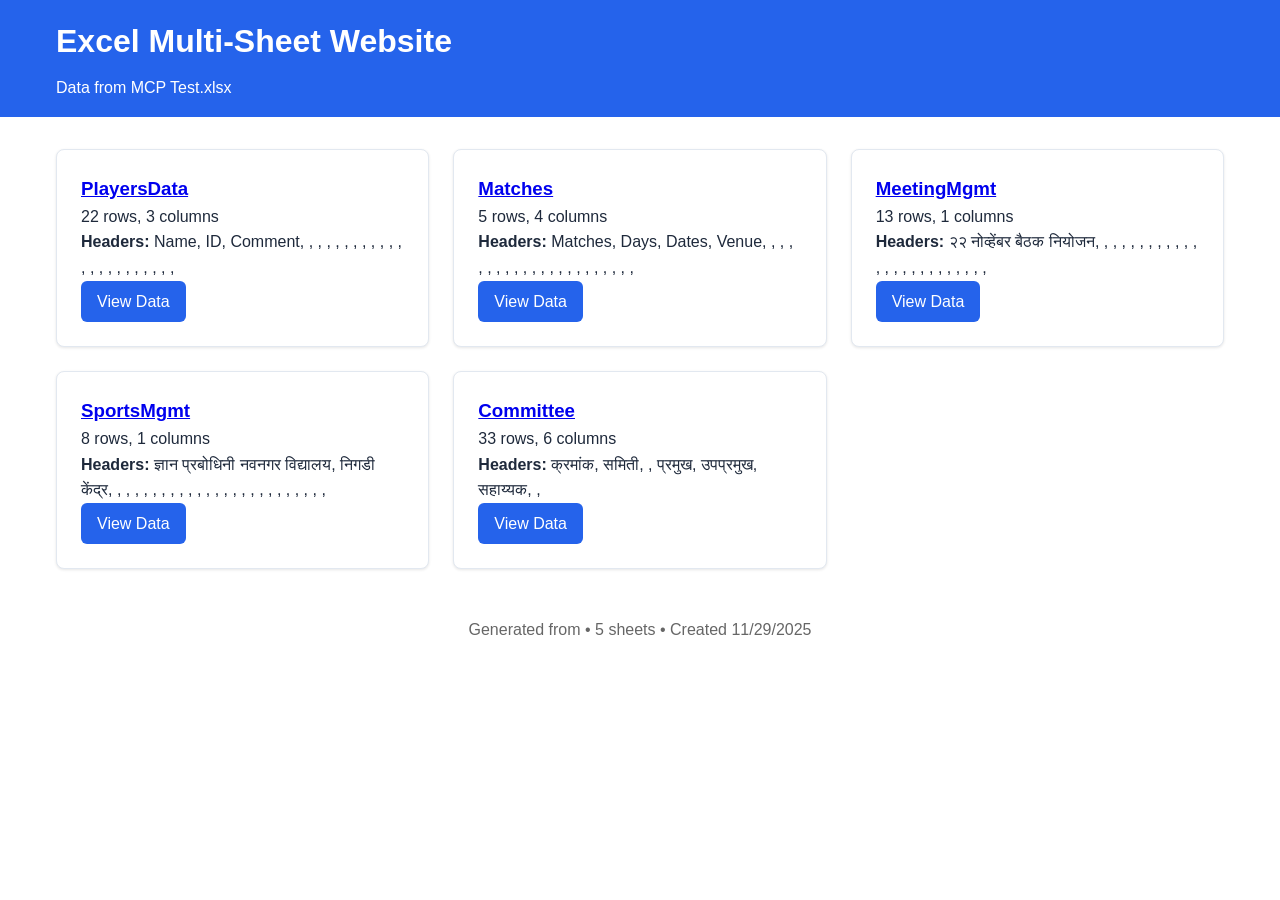
<file: index.html>
<!DOCTYPE html>
<html lang="en">
<head>
    <meta charset="UTF-8">
    <meta name="viewport" content="width=device-width, initial-scale=1.0">
    <title>Excel Multi-Sheet Website</title>
    <link rel="stylesheet" href="assets/style.css">
    <link rel="manifest" href="manifest.json">
</head>
<body>
    <header>
        <div class="container">
            <h1>Excel Multi-Sheet Website</h1>
            <p>Data from MCP Test.xlsx</p>
        </div>
    </header>
    
    <div class="container">
        <div class="nav-grid">
            <div class="nav-card">
                <h3><a href="playersdata.html">PlayersData</a></h3>
                <p>22 rows, 3 columns</p>
                <p><strong>Headers:</strong> Name, ID, Comment, , , , , , , , , , , , , , , , , , , , , , , </p>
                <a href="playersdata.html" class="btn">View Data</a>
            </div>
            <div class="nav-card">
                <h3><a href="matches.html">Matches</a></h3>
                <p>5 rows, 4 columns</p>
                <p><strong>Headers:</strong> Matches, Days, Dates, Venue, , , , , , , , , , , , , , , , , , , , , , </p>
                <a href="matches.html" class="btn">View Data</a>
            </div>
            <div class="nav-card">
                <h3><a href="meetingmgmt.html">MeetingMgmt</a></h3>
                <p>13 rows, 1 columns</p>
                <p><strong>Headers:</strong> २२ नोव्हेंबर बैठक नियोजन, , , , , , , , , , , , , , , , , , , , , , , , , </p>
                <a href="meetingmgmt.html" class="btn">View Data</a>
            </div>
            <div class="nav-card">
                <h3><a href="sportsmgmt.html">SportsMgmt</a></h3>
                <p>8 rows, 1 columns</p>
                <p><strong>Headers:</strong> ज्ञान प्रबोधिनी नवनगर विद्यालय, निगडी केंद्र, , , , , , , , , , , , , , , , , , , , , , , , , </p>
                <a href="sportsmgmt.html" class="btn">View Data</a>
            </div>
            <div class="nav-card">
                <h3><a href="committee.html">Committee</a></h3>
                <p>33 rows, 6 columns</p>
                <p><strong>Headers:</strong> क्रमांक, समिती, , प्रमुख, उपप्रमुख, सहाय्यक, , </p>
                <a href="committee.html" class="btn">View Data</a>
            </div>
        </div>
        
        <footer style="margin-top: 3rem; text-align: center; color: #666;">
            <p>Generated from  • 5 sheets • Created 11/29/2025</p>
        </footer>
    </div>
    
    <script src="assets/script.js"></script>
</body>
</html>
</file>
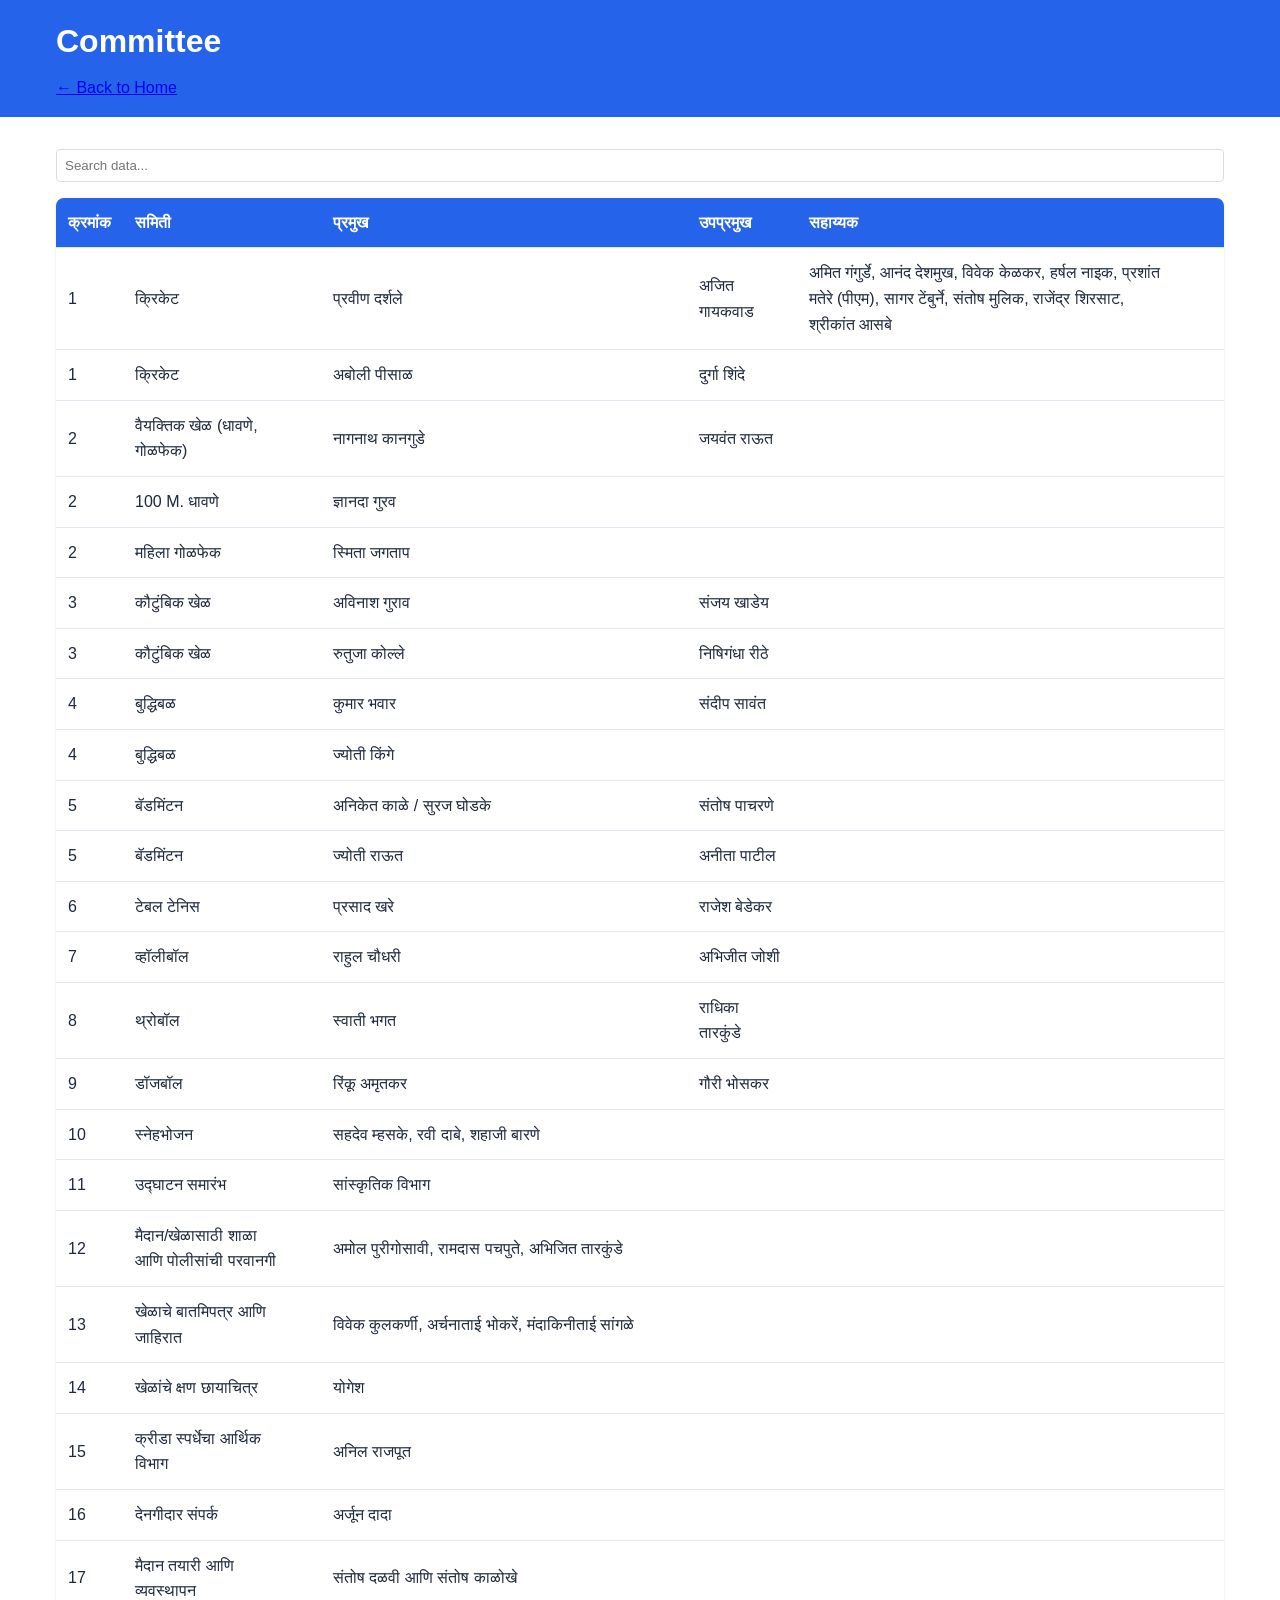
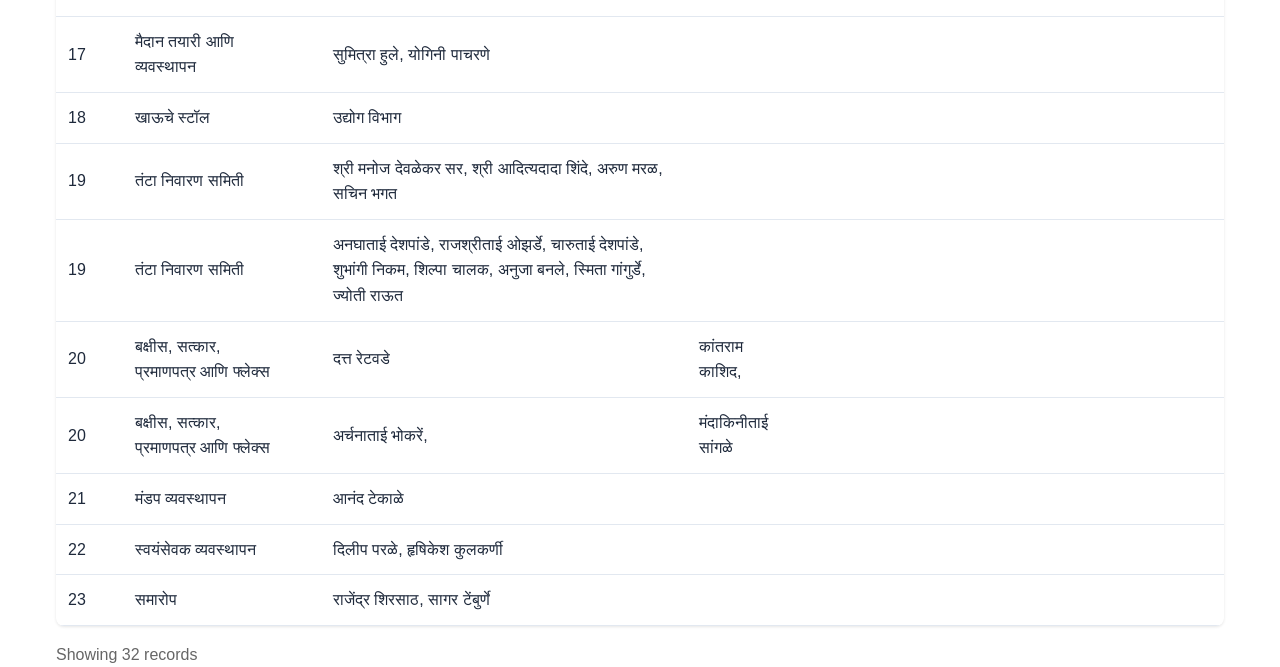
<file: committee.html>
<!DOCTYPE html>
<html lang="en">
<head>
    <meta charset="UTF-8">
    <meta name="viewport" content="width=device-width, initial-scale=1.0">
    <title>Committee</title>
    <link rel="stylesheet" href="assets/style.css">
</head>
<body>
    <header>
        <div class="container">
            <h1>Committee</h1>
            <p><a href="index.html">← Back to Home</a></p>
        </div>
    </header>
    
    <div class="container">
        <div style="margin-bottom: 1rem;">
            <input type="text" id="search" placeholder="Search data..." style="width: 100%; padding: 0.5rem; border: 1px solid #ddd; border-radius: 4px;">
        </div>
        
        <table class="data-table" id="dataTable">
            <thead>
                <tr>
                    <th>क्रमांक</th>
                    <th>समिती</th>
                    <th></th>
                    <th>प्रमुख</th>
                    <th>उपप्रमुख</th>
                    <th>सहाय्यक</th>
                    <th></th>
                    <th></th>
                </tr>
            </thead>
            <tbody>
                <tr>
                    <td>1</td>
                    <td>क्रिकेट</td>
                    <td></td>
                    <td>प्रवीण दर्शले</td>
                    <td>अजित गायकवाड</td>
                    <td>अमित गंगुर्डे, आनंद देशमुख, विवेक केळकर, हर्षल नाइक, प्रशांत मतेरे (पीएम), सागर टेंबुर्ने, संतोष मुलिक, राजेंद्र शिरसाट, श्रीकांत आसबे</td>
                    <td></td>
                    <td></td>
                </tr>
                <tr>
                    <td>1</td>
                    <td>क्रिकेट</td>
                    <td></td>
                    <td>अबोली पीसाळ</td>
                    <td>दुर्गा शिंदे</td>
                    <td></td>
                    <td></td>
                    <td></td>
                </tr>
                <tr>
                    <td>2</td>
                    <td>वैयक्तिक खेळ (धावणे, गोळफेक)</td>
                    <td></td>
                    <td>नागनाथ कानगुडे</td>
                    <td>जयवंत राऊत</td>
                    <td></td>
                    <td></td>
                    <td></td>
                </tr>
                <tr>
                    <td>2</td>
                    <td>100 M. धावणे</td>
                    <td></td>
                    <td>ज्ञानदा गुरव</td>
                    <td></td>
                    <td></td>
                    <td></td>
                    <td></td>
                </tr>
                <tr>
                    <td>2</td>
                    <td>महिला गोळफेक</td>
                    <td></td>
                    <td>स्मिता जगताप</td>
                    <td></td>
                    <td></td>
                    <td></td>
                    <td></td>
                </tr>
                <tr>
                    <td>3</td>
                    <td>कौटुंबिक खेळ</td>
                    <td></td>
                    <td>अविनाश गुराव</td>
                    <td>संजय खाडेय</td>
                    <td></td>
                    <td></td>
                    <td></td>
                </tr>
                <tr>
                    <td>3</td>
                    <td>कौटुंबिक खेळ</td>
                    <td></td>
                    <td>रुतुजा कोल्ले</td>
                    <td>निषिगंधा रीठे</td>
                    <td></td>
                    <td></td>
                    <td></td>
                </tr>
                <tr>
                    <td>4</td>
                    <td>बुद्धिबळ</td>
                    <td></td>
                    <td>कुमार भवार</td>
                    <td>संदीप सावंत</td>
                    <td></td>
                    <td></td>
                    <td></td>
                </tr>
                <tr>
                    <td>4</td>
                    <td>बुद्धिबळ</td>
                    <td></td>
                    <td>ज्योती किंगे</td>
                    <td></td>
                    <td></td>
                    <td></td>
                    <td></td>
                </tr>
                <tr>
                    <td>5</td>
                    <td>बॅडमिंटन</td>
                    <td></td>
                    <td>अनिकेत काळे / सुरज घोडके</td>
                    <td>संतोष पाचरणे</td>
                    <td></td>
                    <td></td>
                    <td></td>
                </tr>
                <tr>
                    <td>5</td>
                    <td>बॅडमिंटन</td>
                    <td></td>
                    <td>ज्योती राऊत</td>
                    <td>अनीता पाटील</td>
                    <td></td>
                    <td></td>
                    <td></td>
                </tr>
                <tr>
                    <td>6</td>
                    <td>टेबल टेनिस</td>
                    <td></td>
                    <td>प्रसाद खरे</td>
                    <td>राजेश बेडेकर</td>
                    <td></td>
                    <td></td>
                    <td></td>
                </tr>
                <tr>
                    <td>7</td>
                    <td>व्हॉलीबॉल</td>
                    <td></td>
                    <td>राहुल चौधरी</td>
                    <td>अभिजीत जोशी</td>
                    <td></td>
                    <td></td>
                    <td></td>
                </tr>
                <tr>
                    <td>8</td>
                    <td>थ्रोबॉल</td>
                    <td></td>
                    <td>स्वाती भगत</td>
                    <td>राधिका तारकुंडे</td>
                    <td></td>
                    <td></td>
                    <td></td>
                </tr>
                <tr>
                    <td>9</td>
                    <td>डॉजबॉल</td>
                    <td></td>
                    <td>रिंकू अमृतकर</td>
                    <td>गौरी भोसकर</td>
                    <td></td>
                    <td></td>
                    <td></td>
                </tr>
                <tr>
                    <td>10</td>
                    <td>स्नेहभोजन</td>
                    <td></td>
                    <td>सहदेव म्हसके, रवी दाबे, शहाजी बारणे</td>
                    <td></td>
                    <td></td>
                    <td></td>
                    <td></td>
                </tr>
                <tr>
                    <td>11</td>
                    <td>उद्घाटन समारंभ</td>
                    <td></td>
                    <td>सांस्कृतिक विभाग</td>
                    <td></td>
                    <td></td>
                    <td></td>
                    <td></td>
                </tr>
                <tr>
                    <td>12</td>
                    <td>मैदान/खेळासाठी शाळा आणि पोलीसांची परवानगी</td>
                    <td></td>
                    <td>अमोल पुरीगोसावी, रामदास पचपुते, अभिजित तारकुंडे</td>
                    <td></td>
                    <td></td>
                    <td></td>
                    <td></td>
                </tr>
                <tr>
                    <td>13</td>
                    <td>खेळाचे बातमिपत्र आणि जाहिरात</td>
                    <td></td>
                    <td>विवेक कुलकर्णी, अर्चनाताई भोकरें, मंदाकिनीताई सांगळे</td>
                    <td></td>
                    <td></td>
                    <td></td>
                    <td></td>
                </tr>
                <tr>
                    <td>14</td>
                    <td>खेळांचे क्षण छायाचित्र</td>
                    <td></td>
                    <td>योगेश</td>
                    <td></td>
                    <td></td>
                    <td></td>
                    <td></td>
                </tr>
                <tr>
                    <td>15</td>
                    <td>क्रीडा स्पर्धेचा आर्थिक विभाग</td>
                    <td></td>
                    <td>अनिल राजपूत</td>
                    <td></td>
                    <td></td>
                    <td></td>
                    <td></td>
                </tr>
                <tr>
                    <td>16</td>
                    <td>देनगीदार संपर्क</td>
                    <td></td>
                    <td>अर्जून दादा</td>
                    <td></td>
                    <td></td>
                    <td></td>
                    <td></td>
                </tr>
                <tr>
                    <td>17</td>
                    <td>मैदान तयारी आणि व्यवस्थापन</td>
                    <td></td>
                    <td>संतोष दळवी आणि संतोष काळोखे</td>
                    <td></td>
                    <td></td>
                    <td></td>
                    <td></td>
                </tr>
                <tr>
                    <td>17</td>
                    <td>मैदान तयारी आणि व्यवस्थापन</td>
                    <td></td>
                    <td>सुमित्रा हुले, योगिनी पाचरणे</td>
                    <td></td>
                    <td></td>
                    <td></td>
                    <td></td>
                </tr>
                <tr>
                    <td>18</td>
                    <td>खाऊचे स्टॉल</td>
                    <td></td>
                    <td>उद्योग विभाग</td>
                    <td></td>
                    <td></td>
                    <td></td>
                    <td></td>
                </tr>
                <tr>
                    <td>19</td>
                    <td>तंटा निवारण समिती</td>
                    <td></td>
                    <td>श्री मनोज देवळेकर सर, श्री आदित्यदादा शिंदे, अरुण मरळ, सचिन भगत</td>
                    <td></td>
                    <td></td>
                    <td></td>
                    <td></td>
                </tr>
                <tr>
                    <td>19</td>
                    <td>तंटा निवारण समिती</td>
                    <td></td>
                    <td>अनघाताई देशपांडे, राजश्रीताई ओझर्डे, चारुताई देशपांडे, शुभांगी निकम, शिल्पा चालक, अनुजा बनले, स्मिता गांगुर्डे, ज्योती राऊत</td>
                    <td></td>
                    <td></td>
                    <td></td>
                    <td></td>
                </tr>
                <tr>
                    <td>20</td>
                    <td>बक्षीस, सत्कार, प्रमाणपत्र आणि फ्लेक्स</td>
                    <td></td>
                    <td>दत्त रेटवडे</td>
                    <td>कांतराम काशिद,</td>
                    <td></td>
                    <td></td>
                    <td></td>
                </tr>
                <tr>
                    <td>20</td>
                    <td>बक्षीस, सत्कार, प्रमाणपत्र आणि फ्लेक्स</td>
                    <td></td>
                    <td>अर्चनाताई भोकरें,</td>
                    <td>मंदाकिनीताई सांगळे</td>
                    <td></td>
                    <td></td>
                    <td></td>
                </tr>
                <tr>
                    <td>21</td>
                    <td>मंडप व्यवस्थापन</td>
                    <td></td>
                    <td>आनंद टेकाळे</td>
                    <td></td>
                    <td></td>
                    <td></td>
                    <td></td>
                </tr>
                <tr>
                    <td>22</td>
                    <td>स्वयंसेवक व्यवस्थापन</td>
                    <td></td>
                    <td>दिलीप परळे, हृषिकेश कुलकर्णी</td>
                    <td></td>
                    <td></td>
                    <td></td>
                    <td></td>
                </tr>
                <tr>
                    <td>23</td>
                    <td>समारोप</td>
                    <td></td>
                    <td>राजेंद्र शिरसाठ, सागर टेंबुर्णे</td>
                    <td></td>
                    <td></td>
                    <td></td>
                    <td></td>
                </tr>
            </tbody>
        </table>
        
        <p style="margin-top: 1rem; color: #666;">
            Showing 32 records
        </p>
    </div>
    
    <script src="assets/script.js"></script>
    <script>searchTable('search', 'dataTable');</script>
</body>
</html>
</file>
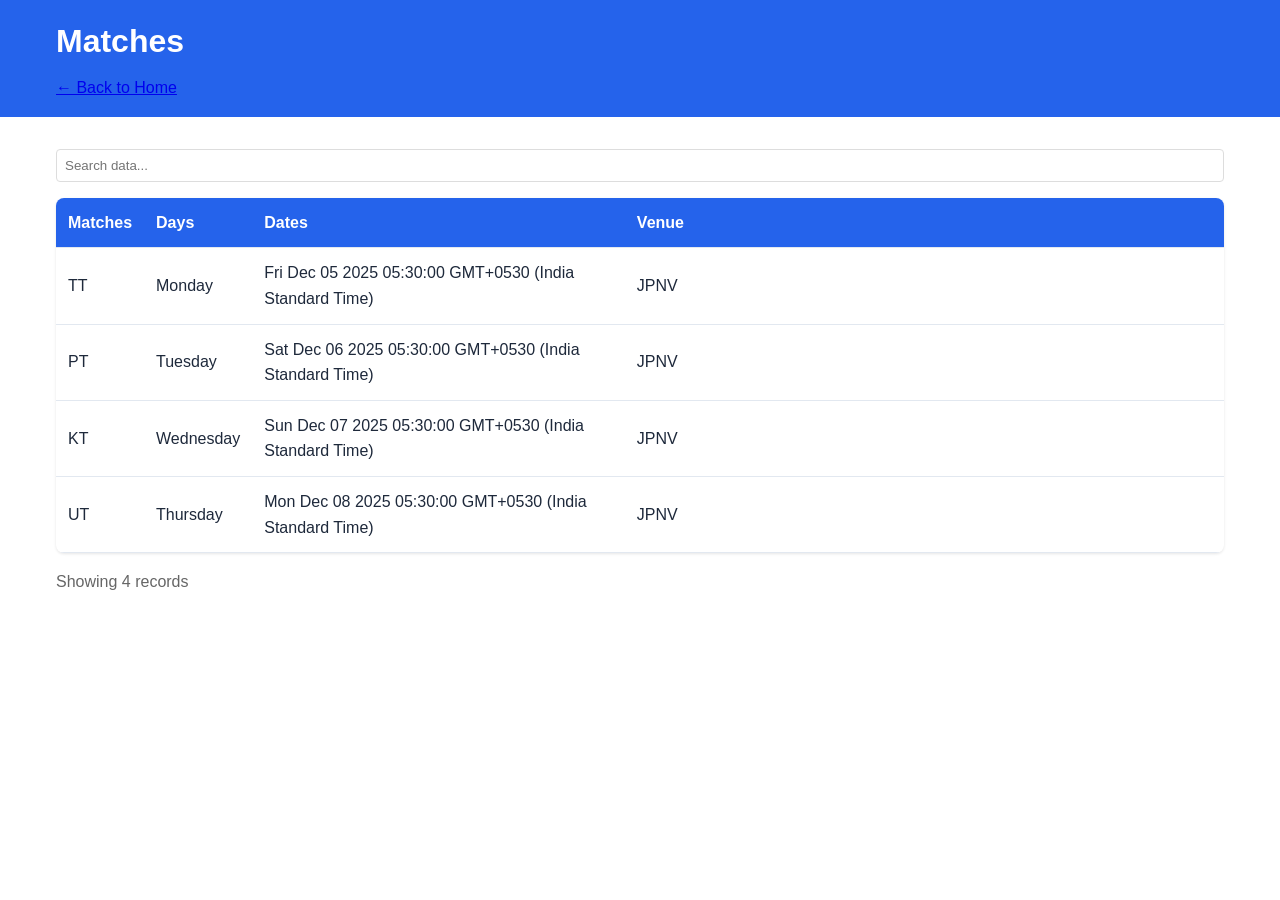
<file: matches.html>
<!DOCTYPE html>
<html lang="en">
<head>
    <meta charset="UTF-8">
    <meta name="viewport" content="width=device-width, initial-scale=1.0">
    <title>Matches</title>
    <link rel="stylesheet" href="assets/style.css">
</head>
<body>
    <header>
        <div class="container">
            <h1>Matches</h1>
            <p><a href="index.html">← Back to Home</a></p>
        </div>
    </header>
    
    <div class="container">
        <div style="margin-bottom: 1rem;">
            <input type="text" id="search" placeholder="Search data..." style="width: 100%; padding: 0.5rem; border: 1px solid #ddd; border-radius: 4px;">
        </div>
        
        <table class="data-table" id="dataTable">
            <thead>
                <tr>
                    <th>Matches</th>
                    <th>Days</th>
                    <th>Dates</th>
                    <th>Venue</th>
                    <th></th>
                    <th></th>
                    <th></th>
                    <th></th>
                    <th></th>
                    <th></th>
                    <th></th>
                    <th></th>
                    <th></th>
                    <th></th>
                    <th></th>
                    <th></th>
                    <th></th>
                    <th></th>
                    <th></th>
                    <th></th>
                    <th></th>
                    <th></th>
                    <th></th>
                    <th></th>
                    <th></th>
                    <th></th>
                </tr>
            </thead>
            <tbody>
                <tr>
                    <td>TT</td>
                    <td>Monday</td>
                    <td>Fri Dec 05 2025 05:30:00 GMT+0530 (India Standard Time)</td>
                    <td>JPNV</td>
                    <td></td>
                    <td></td>
                    <td></td>
                    <td></td>
                    <td></td>
                    <td></td>
                    <td></td>
                    <td></td>
                    <td></td>
                    <td></td>
                    <td></td>
                    <td></td>
                    <td></td>
                    <td></td>
                    <td></td>
                    <td></td>
                    <td></td>
                    <td></td>
                    <td></td>
                    <td></td>
                    <td></td>
                    <td></td>
                </tr>
                <tr>
                    <td>PT</td>
                    <td>Tuesday</td>
                    <td>Sat Dec 06 2025 05:30:00 GMT+0530 (India Standard Time)</td>
                    <td>JPNV</td>
                    <td></td>
                    <td></td>
                    <td></td>
                    <td></td>
                    <td></td>
                    <td></td>
                    <td></td>
                    <td></td>
                    <td></td>
                    <td></td>
                    <td></td>
                    <td></td>
                    <td></td>
                    <td></td>
                    <td></td>
                    <td></td>
                    <td></td>
                    <td></td>
                    <td></td>
                    <td></td>
                    <td></td>
                    <td></td>
                </tr>
                <tr>
                    <td>KT</td>
                    <td>Wednesday</td>
                    <td>Sun Dec 07 2025 05:30:00 GMT+0530 (India Standard Time)</td>
                    <td>JPNV</td>
                    <td></td>
                    <td></td>
                    <td></td>
                    <td></td>
                    <td></td>
                    <td></td>
                    <td></td>
                    <td></td>
                    <td></td>
                    <td></td>
                    <td></td>
                    <td></td>
                    <td></td>
                    <td></td>
                    <td></td>
                    <td></td>
                    <td></td>
                    <td></td>
                    <td></td>
                    <td></td>
                    <td></td>
                    <td></td>
                </tr>
                <tr>
                    <td>UT</td>
                    <td>Thursday</td>
                    <td>Mon Dec 08 2025 05:30:00 GMT+0530 (India Standard Time)</td>
                    <td>JPNV</td>
                    <td></td>
                    <td></td>
                    <td></td>
                    <td></td>
                    <td></td>
                    <td></td>
                    <td></td>
                    <td></td>
                    <td></td>
                    <td></td>
                    <td></td>
                    <td></td>
                    <td></td>
                    <td></td>
                    <td></td>
                    <td></td>
                    <td></td>
                    <td></td>
                    <td></td>
                    <td></td>
                    <td></td>
                    <td></td>
                </tr>
            </tbody>
        </table>
        
        <p style="margin-top: 1rem; color: #666;">
            Showing 4 records
        </p>
    </div>
    
    <script src="assets/script.js"></script>
    <script>searchTable('search', 'dataTable');</script>
</body>
</html>
</file>
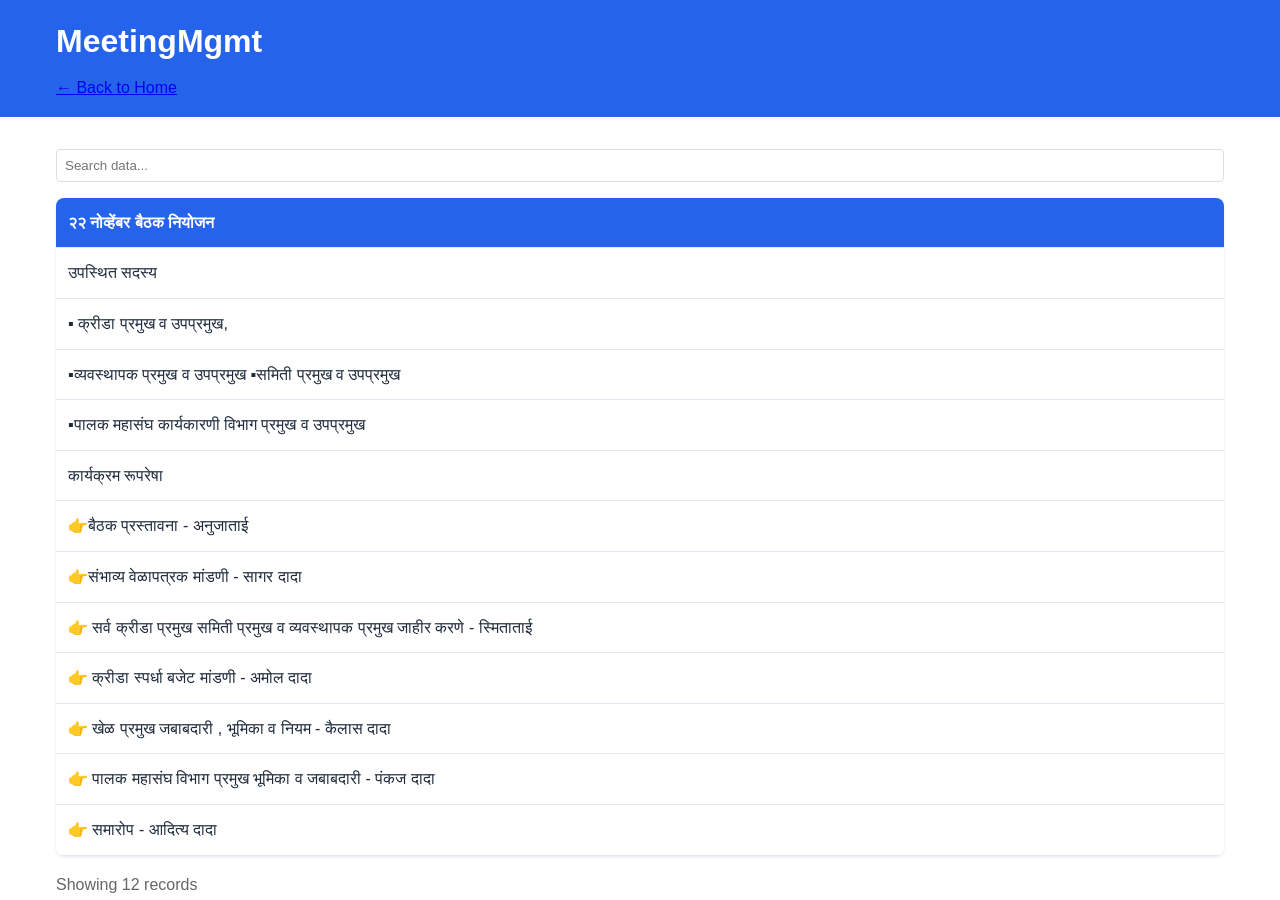
<file: meetingmgmt.html>
<!DOCTYPE html>
<html lang="en">
<head>
    <meta charset="UTF-8">
    <meta name="viewport" content="width=device-width, initial-scale=1.0">
    <title>MeetingMgmt</title>
    <link rel="stylesheet" href="assets/style.css">
</head>
<body>
    <header>
        <div class="container">
            <h1>MeetingMgmt</h1>
            <p><a href="index.html">← Back to Home</a></p>
        </div>
    </header>
    
    <div class="container">
        <div style="margin-bottom: 1rem;">
            <input type="text" id="search" placeholder="Search data..." style="width: 100%; padding: 0.5rem; border: 1px solid #ddd; border-radius: 4px;">
        </div>
        
        <table class="data-table" id="dataTable">
            <thead>
                <tr>
                    <th>२२ नोव्हेंबर बैठक नियोजन</th>
                    <th></th>
                    <th></th>
                    <th></th>
                    <th></th>
                    <th></th>
                    <th></th>
                    <th></th>
                    <th></th>
                    <th></th>
                    <th></th>
                    <th></th>
                    <th></th>
                    <th></th>
                    <th></th>
                    <th></th>
                    <th></th>
                    <th></th>
                    <th></th>
                    <th></th>
                    <th></th>
                    <th></th>
                    <th></th>
                    <th></th>
                    <th></th>
                    <th></th>
                </tr>
            </thead>
            <tbody>
                <tr>
                    <td>उपस्थित सदस्य</td>
                    <td></td>
                    <td></td>
                    <td></td>
                    <td></td>
                    <td></td>
                    <td></td>
                    <td></td>
                    <td></td>
                    <td></td>
                    <td></td>
                    <td></td>
                    <td></td>
                    <td></td>
                    <td></td>
                    <td></td>
                    <td></td>
                    <td></td>
                    <td></td>
                    <td></td>
                    <td></td>
                    <td></td>
                    <td></td>
                    <td></td>
                    <td></td>
                    <td></td>
                </tr>
                <tr>
                    <td>▪️ क्रीडा प्रमुख व उपप्रमुख,</td>
                    <td></td>
                    <td></td>
                    <td></td>
                    <td></td>
                    <td></td>
                    <td></td>
                    <td></td>
                    <td></td>
                    <td></td>
                    <td></td>
                    <td></td>
                    <td></td>
                    <td></td>
                    <td></td>
                    <td></td>
                    <td></td>
                    <td></td>
                    <td></td>
                    <td></td>
                    <td></td>
                    <td></td>
                    <td></td>
                    <td></td>
                    <td></td>
                    <td></td>
                </tr>
                <tr>
                    <td>▪️व्यवस्थापक प्रमुख व उपप्रमुख ▪️समिती प्रमुख व उपप्रमुख</td>
                    <td></td>
                    <td></td>
                    <td></td>
                    <td></td>
                    <td></td>
                    <td></td>
                    <td></td>
                    <td></td>
                    <td></td>
                    <td></td>
                    <td></td>
                    <td></td>
                    <td></td>
                    <td></td>
                    <td></td>
                    <td></td>
                    <td></td>
                    <td></td>
                    <td></td>
                    <td></td>
                    <td></td>
                    <td></td>
                    <td></td>
                    <td></td>
                    <td></td>
                </tr>
                <tr>
                    <td>▪️पालक महासंघ कार्यकारणी विभाग प्रमुख व उपप्रमुख</td>
                    <td></td>
                    <td></td>
                    <td></td>
                    <td></td>
                    <td></td>
                    <td></td>
                    <td></td>
                    <td></td>
                    <td></td>
                    <td></td>
                    <td></td>
                    <td></td>
                    <td></td>
                    <td></td>
                    <td></td>
                    <td></td>
                    <td></td>
                    <td></td>
                    <td></td>
                    <td></td>
                    <td></td>
                    <td></td>
                    <td></td>
                    <td></td>
                    <td></td>
                </tr>
                <tr>
                    <td>कार्यक्रम रूपरेषा</td>
                    <td></td>
                    <td></td>
                    <td></td>
                    <td></td>
                    <td></td>
                    <td></td>
                    <td></td>
                    <td></td>
                    <td></td>
                    <td></td>
                    <td></td>
                    <td></td>
                    <td></td>
                    <td></td>
                    <td></td>
                    <td></td>
                    <td></td>
                    <td></td>
                    <td></td>
                    <td></td>
                    <td></td>
                    <td></td>
                    <td></td>
                    <td></td>
                    <td></td>
                </tr>
                <tr>
                    <td>👉बैठक प्रस्तावना - अनुजाताई</td>
                    <td></td>
                    <td></td>
                    <td></td>
                    <td></td>
                    <td></td>
                    <td></td>
                    <td></td>
                    <td></td>
                    <td></td>
                    <td></td>
                    <td></td>
                    <td></td>
                    <td></td>
                    <td></td>
                    <td></td>
                    <td></td>
                    <td></td>
                    <td></td>
                    <td></td>
                    <td></td>
                    <td></td>
                    <td></td>
                    <td></td>
                    <td></td>
                    <td></td>
                </tr>
                <tr>
                    <td>👉संभाव्य वेळापत्रक मांडणी - सागर दादा</td>
                    <td></td>
                    <td></td>
                    <td></td>
                    <td></td>
                    <td></td>
                    <td></td>
                    <td></td>
                    <td></td>
                    <td></td>
                    <td></td>
                    <td></td>
                    <td></td>
                    <td></td>
                    <td></td>
                    <td></td>
                    <td></td>
                    <td></td>
                    <td></td>
                    <td></td>
                    <td></td>
                    <td></td>
                    <td></td>
                    <td></td>
                    <td></td>
                    <td></td>
                </tr>
                <tr>
                    <td>👉 सर्व क्रीडा प्रमुख समिती प्रमुख व व्यवस्थापक प्रमुख जाहीर करणे - स्मिताताई</td>
                    <td></td>
                    <td></td>
                    <td></td>
                    <td></td>
                    <td></td>
                    <td></td>
                    <td></td>
                    <td></td>
                    <td></td>
                    <td></td>
                    <td></td>
                    <td></td>
                    <td></td>
                    <td></td>
                    <td></td>
                    <td></td>
                    <td></td>
                    <td></td>
                    <td></td>
                    <td></td>
                    <td></td>
                    <td></td>
                    <td></td>
                    <td></td>
                    <td></td>
                </tr>
                <tr>
                    <td>👉 क्रीडा स्पर्धा बजेट मांडणी - अमोल दादा</td>
                    <td></td>
                    <td></td>
                    <td></td>
                    <td></td>
                    <td></td>
                    <td></td>
                    <td></td>
                    <td></td>
                    <td></td>
                    <td></td>
                    <td></td>
                    <td></td>
                    <td></td>
                    <td></td>
                    <td></td>
                    <td></td>
                    <td></td>
                    <td></td>
                    <td></td>
                    <td></td>
                    <td></td>
                    <td></td>
                    <td></td>
                    <td></td>
                    <td></td>
                </tr>
                <tr>
                    <td>👉 खेळ प्रमुख जबाबदारी , भूमिका व नियम - कैलास दादा</td>
                    <td></td>
                    <td></td>
                    <td></td>
                    <td></td>
                    <td></td>
                    <td></td>
                    <td></td>
                    <td></td>
                    <td></td>
                    <td></td>
                    <td></td>
                    <td></td>
                    <td></td>
                    <td></td>
                    <td></td>
                    <td></td>
                    <td></td>
                    <td></td>
                    <td></td>
                    <td></td>
                    <td></td>
                    <td></td>
                    <td></td>
                    <td></td>
                    <td></td>
                </tr>
                <tr>
                    <td>👉 पालक महासंघ विभाग प्रमुख भूमिका व जबाबदारी - पंकज दादा</td>
                    <td></td>
                    <td></td>
                    <td></td>
                    <td></td>
                    <td></td>
                    <td></td>
                    <td></td>
                    <td></td>
                    <td></td>
                    <td></td>
                    <td></td>
                    <td></td>
                    <td></td>
                    <td></td>
                    <td></td>
                    <td></td>
                    <td></td>
                    <td></td>
                    <td></td>
                    <td></td>
                    <td></td>
                    <td></td>
                    <td></td>
                    <td></td>
                    <td></td>
                </tr>
                <tr>
                    <td>👉 समारोप - आदित्य दादा</td>
                    <td></td>
                    <td></td>
                    <td></td>
                    <td></td>
                    <td></td>
                    <td></td>
                    <td></td>
                    <td></td>
                    <td></td>
                    <td></td>
                    <td></td>
                    <td></td>
                    <td></td>
                    <td></td>
                    <td></td>
                    <td></td>
                    <td></td>
                    <td></td>
                    <td></td>
                    <td></td>
                    <td></td>
                    <td></td>
                    <td></td>
                    <td></td>
                    <td></td>
                </tr>
            </tbody>
        </table>
        
        <p style="margin-top: 1rem; color: #666;">
            Showing 12 records
        </p>
    </div>
    
    <script src="assets/script.js"></script>
    <script>searchTable('search', 'dataTable');</script>
</body>
</html>
</file>
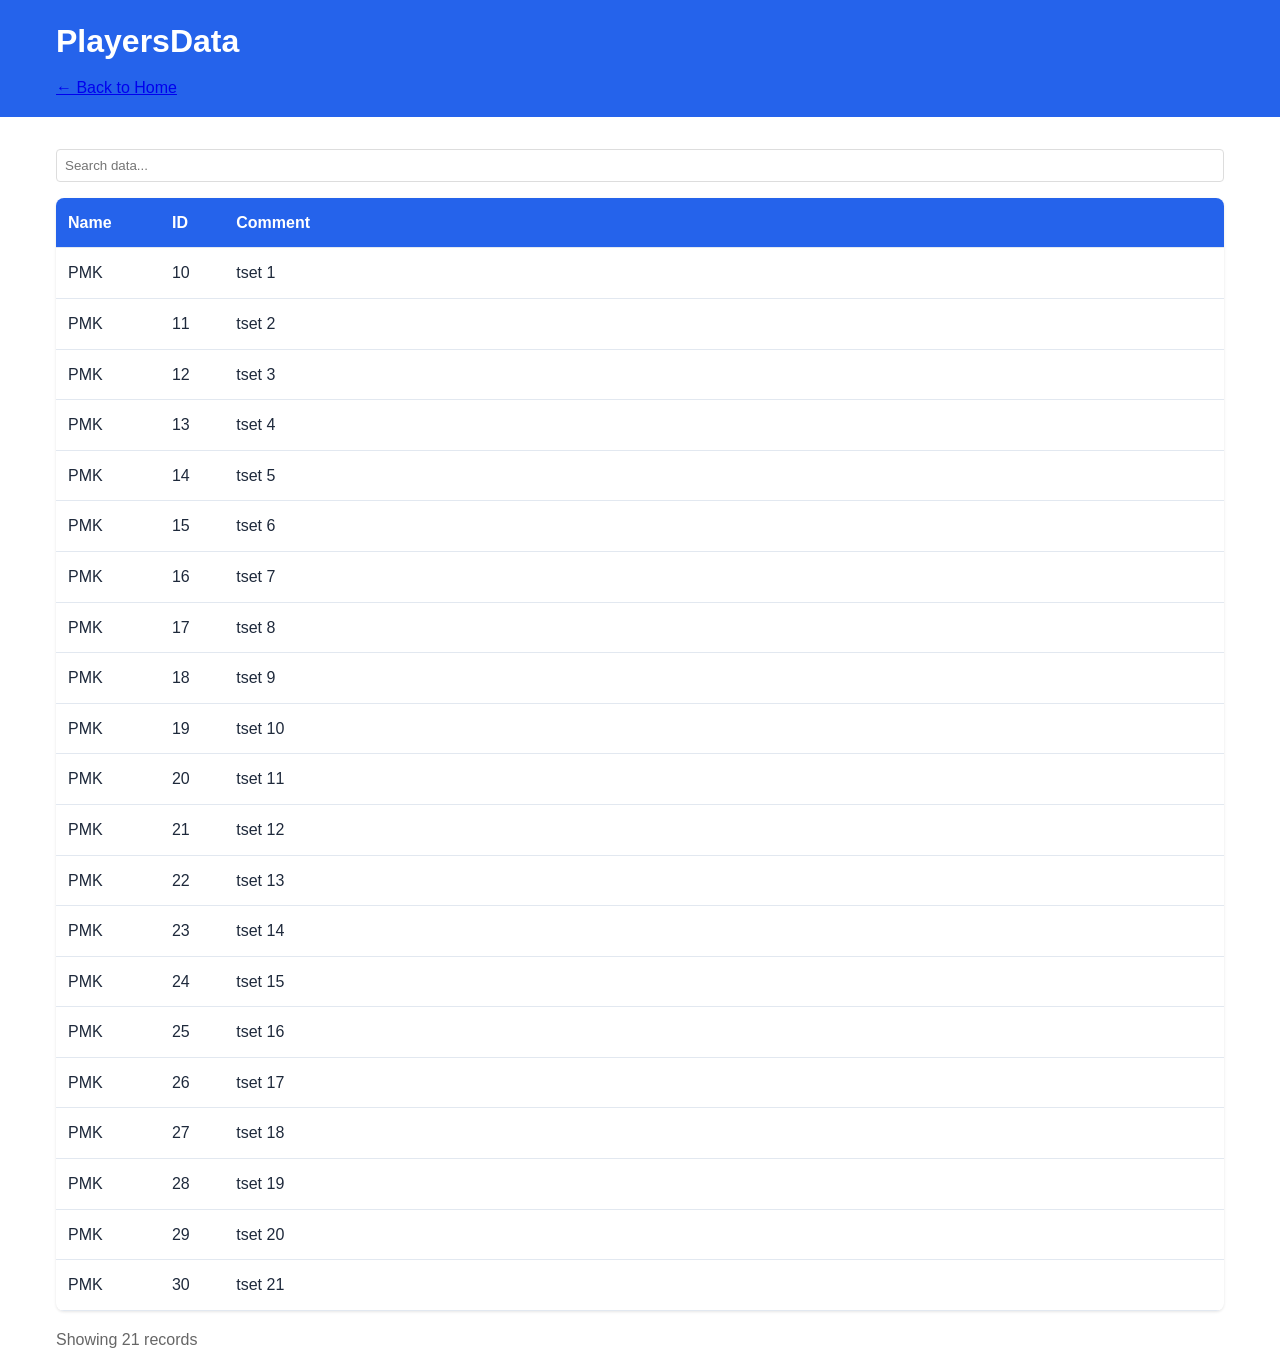
<file: playersdata.html>
<!DOCTYPE html>
<html lang="en">
<head>
    <meta charset="UTF-8">
    <meta name="viewport" content="width=device-width, initial-scale=1.0">
    <title>PlayersData</title>
    <link rel="stylesheet" href="assets/style.css">
</head>
<body>
    <header>
        <div class="container">
            <h1>PlayersData</h1>
            <p><a href="index.html">← Back to Home</a></p>
        </div>
    </header>
    
    <div class="container">
        <div style="margin-bottom: 1rem;">
            <input type="text" id="search" placeholder="Search data..." style="width: 100%; padding: 0.5rem; border: 1px solid #ddd; border-radius: 4px;">
        </div>
        
        <table class="data-table" id="dataTable">
            <thead>
                <tr>
                    <th>Name</th>
                    <th>ID</th>
                    <th>Comment</th>
                    <th></th>
                    <th></th>
                    <th></th>
                    <th></th>
                    <th></th>
                    <th></th>
                    <th></th>
                    <th></th>
                    <th></th>
                    <th></th>
                    <th></th>
                    <th></th>
                    <th></th>
                    <th></th>
                    <th></th>
                    <th></th>
                    <th></th>
                    <th></th>
                    <th></th>
                    <th></th>
                    <th></th>
                    <th></th>
                    <th></th>
                </tr>
            </thead>
            <tbody>
                <tr>
                    <td>PMK</td>
                    <td>10</td>
                    <td>tset 1</td>
                    <td></td>
                    <td></td>
                    <td></td>
                    <td></td>
                    <td></td>
                    <td></td>
                    <td></td>
                    <td></td>
                    <td></td>
                    <td></td>
                    <td></td>
                    <td></td>
                    <td></td>
                    <td></td>
                    <td></td>
                    <td></td>
                    <td></td>
                    <td></td>
                    <td></td>
                    <td></td>
                    <td></td>
                    <td></td>
                    <td></td>
                </tr>
                <tr>
                    <td>PMK</td>
                    <td>11</td>
                    <td>tset 2</td>
                    <td></td>
                    <td></td>
                    <td></td>
                    <td></td>
                    <td></td>
                    <td></td>
                    <td></td>
                    <td></td>
                    <td></td>
                    <td></td>
                    <td></td>
                    <td></td>
                    <td></td>
                    <td></td>
                    <td></td>
                    <td></td>
                    <td></td>
                    <td></td>
                    <td></td>
                    <td></td>
                    <td></td>
                    <td></td>
                    <td></td>
                </tr>
                <tr>
                    <td>PMK</td>
                    <td>12</td>
                    <td>tset 3</td>
                    <td></td>
                    <td></td>
                    <td></td>
                    <td></td>
                    <td></td>
                    <td></td>
                    <td></td>
                    <td></td>
                    <td></td>
                    <td></td>
                    <td></td>
                    <td></td>
                    <td></td>
                    <td></td>
                    <td></td>
                    <td></td>
                    <td></td>
                    <td></td>
                    <td></td>
                    <td></td>
                    <td></td>
                    <td></td>
                    <td></td>
                </tr>
                <tr>
                    <td>PMK</td>
                    <td>13</td>
                    <td>tset 4</td>
                    <td></td>
                    <td></td>
                    <td></td>
                    <td></td>
                    <td></td>
                    <td></td>
                    <td></td>
                    <td></td>
                    <td></td>
                    <td></td>
                    <td></td>
                    <td></td>
                    <td></td>
                    <td></td>
                    <td></td>
                    <td></td>
                    <td></td>
                    <td></td>
                    <td></td>
                    <td></td>
                    <td></td>
                    <td></td>
                    <td></td>
                </tr>
                <tr>
                    <td>PMK</td>
                    <td>14</td>
                    <td>tset 5</td>
                    <td></td>
                    <td></td>
                    <td></td>
                    <td></td>
                    <td></td>
                    <td></td>
                    <td></td>
                    <td></td>
                    <td></td>
                    <td></td>
                    <td></td>
                    <td></td>
                    <td></td>
                    <td></td>
                    <td></td>
                    <td></td>
                    <td></td>
                    <td></td>
                    <td></td>
                    <td></td>
                    <td></td>
                    <td></td>
                    <td></td>
                </tr>
                <tr>
                    <td>PMK</td>
                    <td>15</td>
                    <td>tset 6</td>
                    <td></td>
                    <td></td>
                    <td></td>
                    <td></td>
                    <td></td>
                    <td></td>
                    <td></td>
                    <td></td>
                    <td></td>
                    <td></td>
                    <td></td>
                    <td></td>
                    <td></td>
                    <td></td>
                    <td></td>
                    <td></td>
                    <td></td>
                    <td></td>
                    <td></td>
                    <td></td>
                    <td></td>
                    <td></td>
                    <td></td>
                </tr>
                <tr>
                    <td>PMK</td>
                    <td>16</td>
                    <td>tset 7</td>
                    <td></td>
                    <td></td>
                    <td></td>
                    <td></td>
                    <td></td>
                    <td></td>
                    <td></td>
                    <td></td>
                    <td></td>
                    <td></td>
                    <td></td>
                    <td></td>
                    <td></td>
                    <td></td>
                    <td></td>
                    <td></td>
                    <td></td>
                    <td></td>
                    <td></td>
                    <td></td>
                    <td></td>
                    <td></td>
                    <td></td>
                </tr>
                <tr>
                    <td>PMK</td>
                    <td>17</td>
                    <td>tset 8</td>
                    <td></td>
                    <td></td>
                    <td></td>
                    <td></td>
                    <td></td>
                    <td></td>
                    <td></td>
                    <td></td>
                    <td></td>
                    <td></td>
                    <td></td>
                    <td></td>
                    <td></td>
                    <td></td>
                    <td></td>
                    <td></td>
                    <td></td>
                    <td></td>
                    <td></td>
                    <td></td>
                    <td></td>
                    <td></td>
                    <td></td>
                </tr>
                <tr>
                    <td>PMK</td>
                    <td>18</td>
                    <td>tset 9</td>
                    <td></td>
                    <td></td>
                    <td></td>
                    <td></td>
                    <td></td>
                    <td></td>
                    <td></td>
                    <td></td>
                    <td></td>
                    <td></td>
                    <td></td>
                    <td></td>
                    <td></td>
                    <td></td>
                    <td></td>
                    <td></td>
                    <td></td>
                    <td></td>
                    <td></td>
                    <td></td>
                    <td></td>
                    <td></td>
                    <td></td>
                </tr>
                <tr>
                    <td>PMK</td>
                    <td>19</td>
                    <td>tset 10</td>
                    <td></td>
                    <td></td>
                    <td></td>
                    <td></td>
                    <td></td>
                    <td></td>
                    <td></td>
                    <td></td>
                    <td></td>
                    <td></td>
                    <td></td>
                    <td></td>
                    <td></td>
                    <td></td>
                    <td></td>
                    <td></td>
                    <td></td>
                    <td></td>
                    <td></td>
                    <td></td>
                    <td></td>
                    <td></td>
                    <td></td>
                </tr>
                <tr>
                    <td>PMK</td>
                    <td>20</td>
                    <td>tset 11</td>
                    <td></td>
                    <td></td>
                    <td></td>
                    <td></td>
                    <td></td>
                    <td></td>
                    <td></td>
                    <td></td>
                    <td></td>
                    <td></td>
                    <td></td>
                    <td></td>
                    <td></td>
                    <td></td>
                    <td></td>
                    <td></td>
                    <td></td>
                    <td></td>
                    <td></td>
                    <td></td>
                    <td></td>
                    <td></td>
                    <td></td>
                </tr>
                <tr>
                    <td>PMK</td>
                    <td>21</td>
                    <td>tset 12</td>
                    <td></td>
                    <td></td>
                    <td></td>
                    <td></td>
                    <td></td>
                    <td></td>
                    <td></td>
                    <td></td>
                    <td></td>
                    <td></td>
                    <td></td>
                    <td></td>
                    <td></td>
                    <td></td>
                    <td></td>
                    <td></td>
                    <td></td>
                    <td></td>
                    <td></td>
                    <td></td>
                    <td></td>
                    <td></td>
                    <td></td>
                </tr>
                <tr>
                    <td>PMK</td>
                    <td>22</td>
                    <td>tset 13</td>
                    <td></td>
                    <td></td>
                    <td></td>
                    <td></td>
                    <td></td>
                    <td></td>
                    <td></td>
                    <td></td>
                    <td></td>
                    <td></td>
                    <td></td>
                    <td></td>
                    <td></td>
                    <td></td>
                    <td></td>
                    <td></td>
                    <td></td>
                    <td></td>
                    <td></td>
                    <td></td>
                    <td></td>
                    <td></td>
                    <td></td>
                </tr>
                <tr>
                    <td>PMK</td>
                    <td>23</td>
                    <td>tset 14</td>
                    <td></td>
                    <td></td>
                    <td></td>
                    <td></td>
                    <td></td>
                    <td></td>
                    <td></td>
                    <td></td>
                    <td></td>
                    <td></td>
                    <td></td>
                    <td></td>
                    <td></td>
                    <td></td>
                    <td></td>
                    <td></td>
                    <td></td>
                    <td></td>
                    <td></td>
                    <td></td>
                    <td></td>
                    <td></td>
                    <td></td>
                </tr>
                <tr>
                    <td>PMK</td>
                    <td>24</td>
                    <td>tset 15</td>
                    <td></td>
                    <td></td>
                    <td></td>
                    <td></td>
                    <td></td>
                    <td></td>
                    <td></td>
                    <td></td>
                    <td></td>
                    <td></td>
                    <td></td>
                    <td></td>
                    <td></td>
                    <td></td>
                    <td></td>
                    <td></td>
                    <td></td>
                    <td></td>
                    <td></td>
                    <td></td>
                    <td></td>
                    <td></td>
                    <td></td>
                </tr>
                <tr>
                    <td>PMK</td>
                    <td>25</td>
                    <td>tset 16</td>
                    <td></td>
                    <td></td>
                    <td></td>
                    <td></td>
                    <td></td>
                    <td></td>
                    <td></td>
                    <td></td>
                    <td></td>
                    <td></td>
                    <td></td>
                    <td></td>
                    <td></td>
                    <td></td>
                    <td></td>
                    <td></td>
                    <td></td>
                    <td></td>
                    <td></td>
                    <td></td>
                    <td></td>
                    <td></td>
                    <td></td>
                </tr>
                <tr>
                    <td>PMK</td>
                    <td>26</td>
                    <td>tset 17</td>
                    <td></td>
                    <td></td>
                    <td></td>
                    <td></td>
                    <td></td>
                    <td></td>
                    <td></td>
                    <td></td>
                    <td></td>
                    <td></td>
                    <td></td>
                    <td></td>
                    <td></td>
                    <td></td>
                    <td></td>
                    <td></td>
                    <td></td>
                    <td></td>
                    <td></td>
                    <td></td>
                    <td></td>
                    <td></td>
                    <td></td>
                </tr>
                <tr>
                    <td>PMK</td>
                    <td>27</td>
                    <td>tset 18</td>
                    <td></td>
                    <td></td>
                    <td></td>
                    <td></td>
                    <td></td>
                    <td></td>
                    <td></td>
                    <td></td>
                    <td></td>
                    <td></td>
                    <td></td>
                    <td></td>
                    <td></td>
                    <td></td>
                    <td></td>
                    <td></td>
                    <td></td>
                    <td></td>
                    <td></td>
                    <td></td>
                    <td></td>
                    <td></td>
                    <td></td>
                </tr>
                <tr>
                    <td>PMK</td>
                    <td>28</td>
                    <td>tset 19</td>
                    <td></td>
                    <td></td>
                    <td></td>
                    <td></td>
                    <td></td>
                    <td></td>
                    <td></td>
                    <td></td>
                    <td></td>
                    <td></td>
                    <td></td>
                    <td></td>
                    <td></td>
                    <td></td>
                    <td></td>
                    <td></td>
                    <td></td>
                    <td></td>
                    <td></td>
                    <td></td>
                    <td></td>
                    <td></td>
                    <td></td>
                </tr>
                <tr>
                    <td>PMK</td>
                    <td>29</td>
                    <td>tset 20</td>
                    <td></td>
                    <td></td>
                    <td></td>
                    <td></td>
                    <td></td>
                    <td></td>
                    <td></td>
                    <td></td>
                    <td></td>
                    <td></td>
                    <td></td>
                    <td></td>
                    <td></td>
                    <td></td>
                    <td></td>
                    <td></td>
                    <td></td>
                    <td></td>
                    <td></td>
                    <td></td>
                    <td></td>
                    <td></td>
                    <td></td>
                </tr>
                <tr>
                    <td>PMK</td>
                    <td>30</td>
                    <td>tset 21</td>
                    <td></td>
                    <td></td>
                    <td></td>
                    <td></td>
                    <td></td>
                    <td></td>
                    <td></td>
                    <td></td>
                    <td></td>
                    <td></td>
                    <td></td>
                    <td></td>
                    <td></td>
                    <td></td>
                    <td></td>
                    <td></td>
                    <td></td>
                    <td></td>
                    <td></td>
                    <td></td>
                    <td></td>
                    <td></td>
                    <td></td>
                </tr>
            </tbody>
        </table>
        
        <p style="margin-top: 1rem; color: #666;">
            Showing 21 records
        </p>
    </div>
    
    <script src="assets/script.js"></script>
    <script>searchTable('search', 'dataTable');</script>
</body>
</html>
</file>
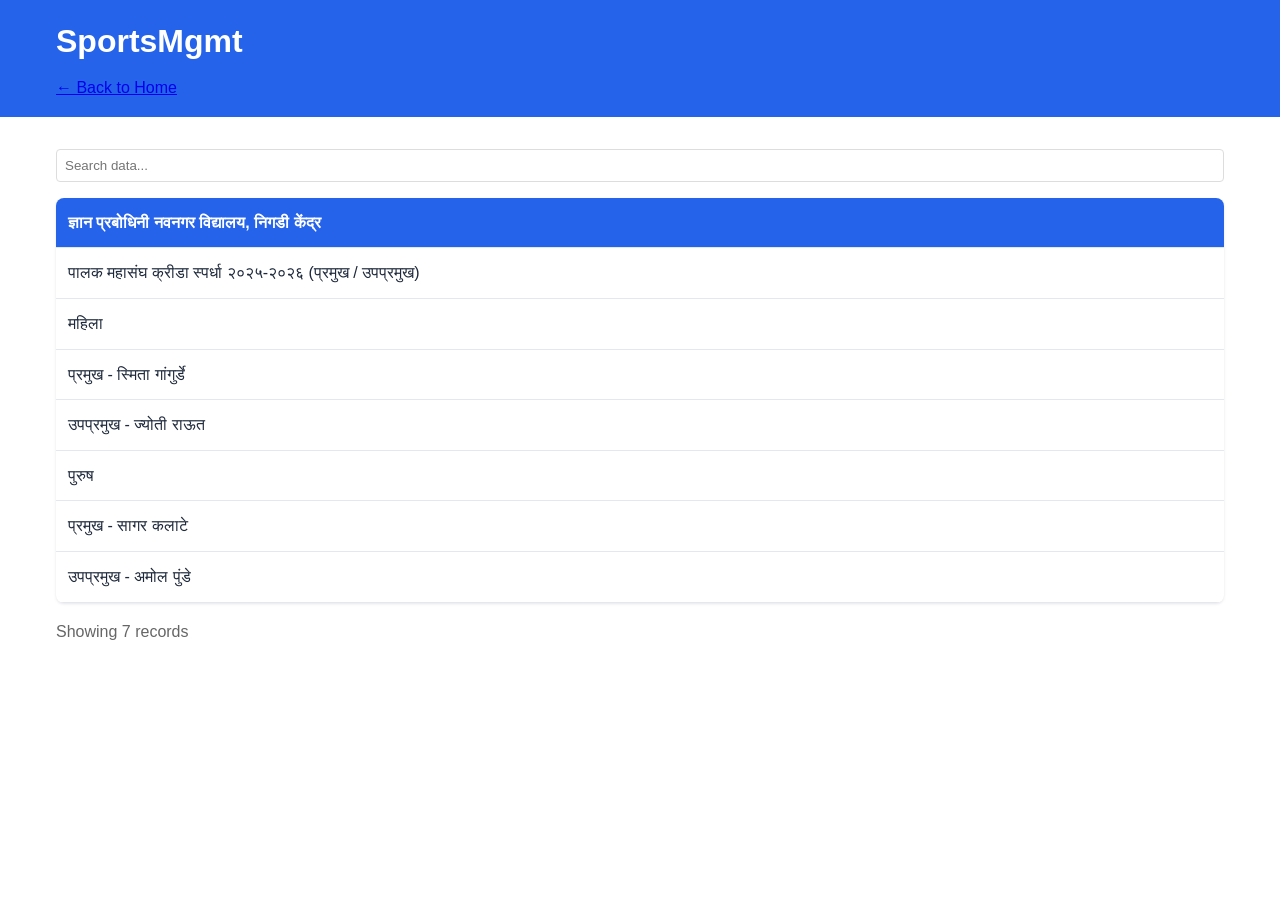
<file: sportsmgmt.html>
<!DOCTYPE html>
<html lang="en">
<head>
    <meta charset="UTF-8">
    <meta name="viewport" content="width=device-width, initial-scale=1.0">
    <title>SportsMgmt</title>
    <link rel="stylesheet" href="assets/style.css">
</head>
<body>
    <header>
        <div class="container">
            <h1>SportsMgmt</h1>
            <p><a href="index.html">← Back to Home</a></p>
        </div>
    </header>
    
    <div class="container">
        <div style="margin-bottom: 1rem;">
            <input type="text" id="search" placeholder="Search data..." style="width: 100%; padding: 0.5rem; border: 1px solid #ddd; border-radius: 4px;">
        </div>
        
        <table class="data-table" id="dataTable">
            <thead>
                <tr>
                    <th>ज्ञान प्रबोधिनी नवनगर विद्यालय, निगडी केंद्र</th>
                    <th></th>
                    <th></th>
                    <th></th>
                    <th></th>
                    <th></th>
                    <th></th>
                    <th></th>
                    <th></th>
                    <th></th>
                    <th></th>
                    <th></th>
                    <th></th>
                    <th></th>
                    <th></th>
                    <th></th>
                    <th></th>
                    <th></th>
                    <th></th>
                    <th></th>
                    <th></th>
                    <th></th>
                    <th></th>
                    <th></th>
                    <th></th>
                    <th></th>
                </tr>
            </thead>
            <tbody>
                <tr>
                    <td>पालक महासंघ क्रीडा स्पर्धा २०२५-२०२६ (प्रमुख / उपप्रमुख)</td>
                    <td></td>
                    <td></td>
                    <td></td>
                    <td></td>
                    <td></td>
                    <td></td>
                    <td></td>
                    <td></td>
                    <td></td>
                    <td></td>
                    <td></td>
                    <td></td>
                    <td></td>
                    <td></td>
                    <td></td>
                    <td></td>
                    <td></td>
                    <td></td>
                    <td></td>
                    <td></td>
                    <td></td>
                    <td></td>
                    <td></td>
                    <td></td>
                    <td></td>
                </tr>
                <tr>
                    <td>महिला</td>
                    <td></td>
                    <td></td>
                    <td></td>
                    <td></td>
                    <td></td>
                    <td></td>
                    <td></td>
                    <td></td>
                    <td></td>
                    <td></td>
                    <td></td>
                    <td></td>
                    <td></td>
                    <td></td>
                    <td></td>
                    <td></td>
                    <td></td>
                    <td></td>
                    <td></td>
                    <td></td>
                    <td></td>
                    <td></td>
                    <td></td>
                    <td></td>
                    <td></td>
                </tr>
                <tr>
                    <td>प्रमुख - स्मिता गांगुर्डे</td>
                    <td></td>
                    <td></td>
                    <td></td>
                    <td></td>
                    <td></td>
                    <td></td>
                    <td></td>
                    <td></td>
                    <td></td>
                    <td></td>
                    <td></td>
                    <td></td>
                    <td></td>
                    <td></td>
                    <td></td>
                    <td></td>
                    <td></td>
                    <td></td>
                    <td></td>
                    <td></td>
                    <td></td>
                    <td></td>
                    <td></td>
                    <td></td>
                    <td></td>
                </tr>
                <tr>
                    <td>उपप्रमुख - ज्योती राऊत</td>
                    <td></td>
                    <td></td>
                    <td></td>
                    <td></td>
                    <td></td>
                    <td></td>
                    <td></td>
                    <td></td>
                    <td></td>
                    <td></td>
                    <td></td>
                    <td></td>
                    <td></td>
                    <td></td>
                    <td></td>
                    <td></td>
                    <td></td>
                    <td></td>
                    <td></td>
                    <td></td>
                    <td></td>
                    <td></td>
                    <td></td>
                    <td></td>
                    <td></td>
                </tr>
                <tr>
                    <td>पुरुष</td>
                    <td></td>
                    <td></td>
                    <td></td>
                    <td></td>
                    <td></td>
                    <td></td>
                    <td></td>
                    <td></td>
                    <td></td>
                    <td></td>
                    <td></td>
                    <td></td>
                    <td></td>
                    <td></td>
                    <td></td>
                    <td></td>
                    <td></td>
                    <td></td>
                    <td></td>
                    <td></td>
                    <td></td>
                    <td></td>
                    <td></td>
                    <td></td>
                    <td></td>
                </tr>
                <tr>
                    <td>प्रमुख - सागर कलाटे</td>
                    <td></td>
                    <td></td>
                    <td></td>
                    <td></td>
                    <td></td>
                    <td></td>
                    <td></td>
                    <td></td>
                    <td></td>
                    <td></td>
                    <td></td>
                    <td></td>
                    <td></td>
                    <td></td>
                    <td></td>
                    <td></td>
                    <td></td>
                    <td></td>
                    <td></td>
                    <td></td>
                    <td></td>
                    <td></td>
                    <td></td>
                    <td></td>
                    <td></td>
                </tr>
                <tr>
                    <td>उपप्रमुख - अमोल पुंडे</td>
                    <td></td>
                    <td></td>
                    <td></td>
                    <td></td>
                    <td></td>
                    <td></td>
                    <td></td>
                    <td></td>
                    <td></td>
                    <td></td>
                    <td></td>
                    <td></td>
                    <td></td>
                    <td></td>
                    <td></td>
                    <td></td>
                    <td></td>
                    <td></td>
                    <td></td>
                    <td></td>
                    <td></td>
                    <td></td>
                    <td></td>
                    <td></td>
                    <td></td>
                </tr>
            </tbody>
        </table>
        
        <p style="margin-top: 1rem; color: #666;">
            Showing 7 records
        </p>
    </div>
    
    <script src="assets/script.js"></script>
    <script>searchTable('search', 'dataTable');</script>
</body>
</html>
</file>
<file: assets/style.css>
:root {
                    --primary-color: #2563eb;
                    --secondary-color: #64748b;
                    --background-color: #ffffff;
                    --text-color: #1e293b;
                    --border-color: #e2e8f0;
                    --shadow: 0 1px 3px rgba(0,0,0,0.1);
                }
                
                * { margin: 0; padding: 0; box-sizing: border-box; }
                
                body {
                    font-family: -apple-system, BlinkMacSystemFont, 'Segoe UI', sans-serif;
                    line-height: 1.6;
                    color: var(--text-color);
                    background: var(--background-color);
                }
                
                .container {
                    max-width: 1200px;
                    margin: 0 auto;
                    padding: 0 1rem;
                }
                
                header {
                    background: var(--primary-color);
                    color: white;
                    padding: 1rem 0;
                    margin-bottom: 2rem;
                }
                
                h1 { font-size: 2rem; margin-bottom: 0.5rem; }
                h2 { font-size: 1.5rem; margin-bottom: 1rem; color: var(--primary-color); }
                
                .nav-grid {
                    display: grid;
                    grid-template-columns: repeat(auto-fit, minmax(300px, 1fr));
                    gap: 1.5rem;
                    margin: 2rem 0;
                }
                
                .nav-card {
                    background: white;
                    border: 1px solid var(--border-color);
                    border-radius: 8px;
                    padding: 1.5rem;
                    box-shadow: var(--shadow);
                    transition: transform 0.2s, box-shadow 0.2s;
                }
                
                .nav-card:hover {
                    transform: translateY(-2px);
                    box-shadow: 0 4px 12px rgba(0,0,0,0.15);
                }
                
                .data-table {
                    width: 100%;
                    border-collapse: collapse;
                    margin: 1rem 0;
                    background: white;
                    border-radius: 8px;
                    overflow: hidden;
                    box-shadow: var(--shadow);
                }
                
                .data-table th,
                .data-table td {
                    padding: 0.75rem;
                    text-align: left;
                    border-bottom: 1px solid var(--border-color);
                }
                
                .data-table th {
                    background: var(--primary-color);
                    color: white;
                    font-weight: 600;
                }
                
                .data-table tr:hover {
                    background: #f8fafc;
                }
                
                .btn {
                    display: inline-block;
                    padding: 0.5rem 1rem;
                    background: var(--primary-color);
                    color: white;
                    text-decoration: none;
                    border-radius: 6px;
                    transition: background 0.2s;
                }
                
                .btn:hover {
                    background: #1d4ed8;
                }
                
                @media (max-width: 768px) {
                    .container { padding: 0 0.5rem; }
                    .nav-grid { grid-template-columns: 1fr; }
                    .data-table { font-size: 0.9rem; }
                }
</file>
